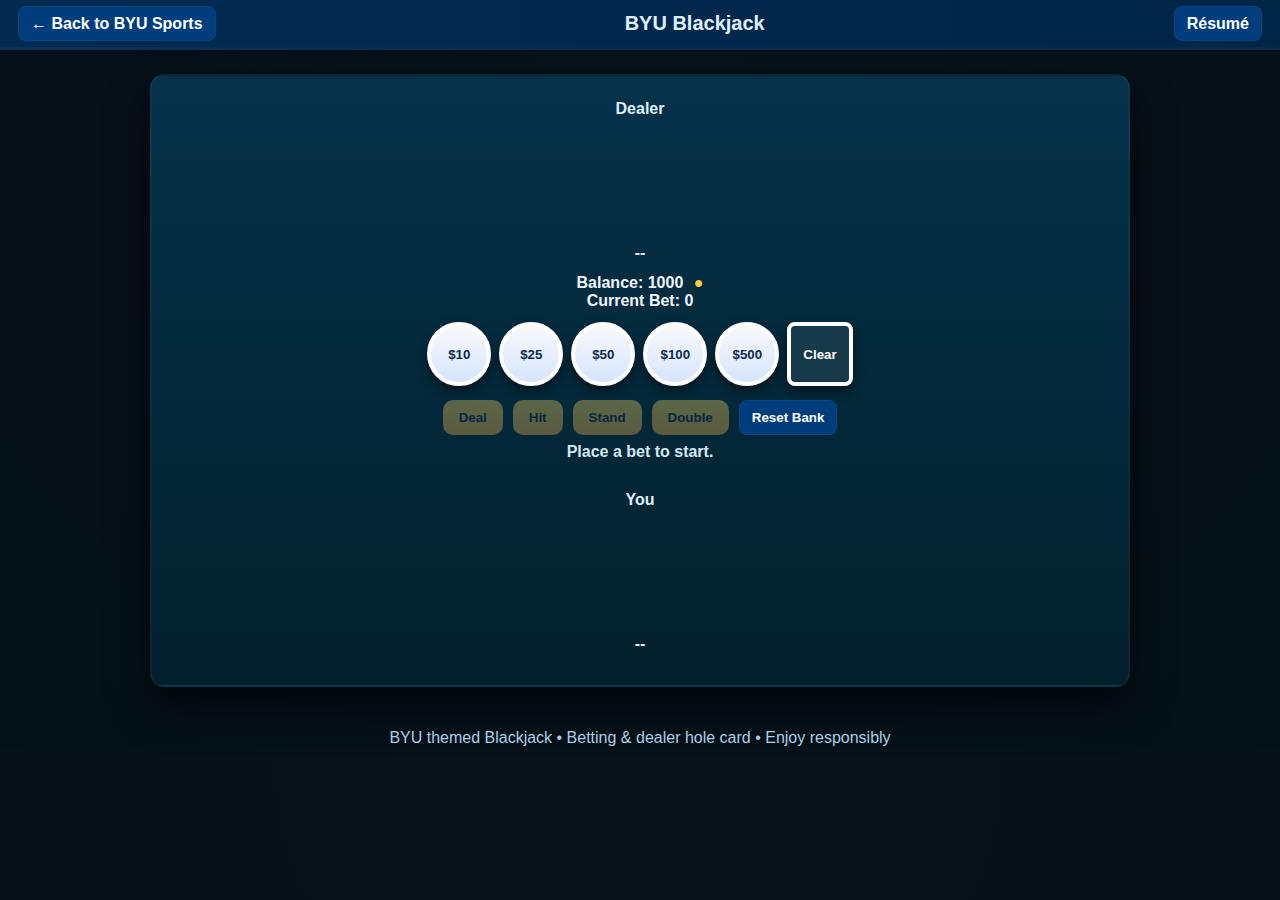
<file: blackjack.html>
<!DOCTYPE html>
<html lang="en">
<head>
  <meta charset="utf-8" />
  <meta name="viewport" content="width=device-width,initial-scale=1" />
  <title>BYU Blackjack — Casino + BYU Theme</title>
  <link rel="stylesheet" href="blackjack.css">
</head>
<body>
  <header class="topbar">
    <div class="left">
      <a href="index.html" class="small-btn">← Back to BYU Sports</a>
    </div>
    <div class="title">BYU Blackjack</div>
    <div class="right">
      <a href="professional-page-2.html" class="small-btn">Résumé</a>
    </div>
  </header>

  <main class="table-wrap">
    <!-- Table area -->
    <section class="table">
      <div class="dealer-area">
        <div class="label">Dealer</div>
        <div id="dealer-cards" class="card-row"></div>
        <div class="totals"><span id="dealer-total">--</span></div>
      </div>

      <div class="center-area">
        <div class="balance-box">
          <div>Balance: <strong id="balance">1000</strong> <span class="coin">●</span></div>
          <div>Current Bet: <strong id="currentBet">0</strong></div>
        </div>

        <div class="chips">
          <button class="chip" data-value="10">$10</button>
          <button class="chip" data-value="25">$25</button>
          <button class="chip" data-value="50">$50</button>
          <button class="chip" data-value="100">$100</button>
          <button class="chip" data-value="500">$500</button>
          <button class="chip clear" id="clearBet">Clear</button>
        </div>

        <div class="controls">
          <button id="dealBtn" class="big-btn" disabled>Deal</button>
          <button id="hitBtn" class="big-btn" disabled>Hit</button>
          <button id="standBtn" class="big-btn" disabled>Stand</button>
          <button id="doubleBtn" class="big-btn" disabled>Double</button>
          <button id="restartBtn" class="small-btn">Reset Bank</button>
        </div>

        <div id="message" class="message">Place a bet to start.</div>
      </div>

      <div class="player-area">
        <div class="label">You</div>
        <div id="player-cards" class="card-row"></div>
        <div class="totals"><span id="player-total">--</span></div>
      </div>
    </section>
  </main>

  <footer class="footer-note">
    <div>BYU themed Blackjack • Betting & dealer hole card • Enjoy responsibly</div>
  </footer>

<script>
/* Blackjack game logic with betting, dealer hole card, animations */
(() => {
  // DOM
  const balanceEl = document.getElementById('balance');
  const currentBetEl = document.getElementById('currentBet');
  const dealerCardsEl = document.getElementById('dealer-cards');
  const playerCardsEl = document.getElementById('player-cards');
  const dealerTotalEl = document.getElementById('dealer-total');
  const playerTotalEl = document.getElementById('player-total');
  const messageEl = document.getElementById('message');

  const chips = document.querySelectorAll('.chip');
  const clearBetBtn = document.getElementById('clearBet');
  const dealBtn = document.getElementById('dealBtn');
  const hitBtn = document.getElementById('hitBtn');
  const standBtn = document.getElementById('standBtn');
  const doubleBtn = document.getElementById('doubleBtn');
  const restartBtn = document.getElementById('restartBtn');

  // State
  let balance = 1000;
  let currentBet = 0;
  let deck = [];
  let playerHand = [];
  let dealerHand = [];
  let dealerHoleIndex = 1; // dealer's second card (face-down)
  let inRound = false;
  let canDouble = false;

  function updateUI() {
    balanceEl.textContent = balance;
    currentBetEl.textContent = currentBet;
    dealBtn.disabled = currentBet === 0 || inRound;
    hitBtn.disabled = !inRound;
    standBtn.disabled = !inRound;
    doubleBtn.disabled = !inRound || !canDouble || currentBet*2 > balance + currentBet; // can't double beyond bank
  }

  function createDeck() {
    const suits = ['♠','♥','♦','♣'];
    const values = ['A','2','3','4','5','6','7','8','9','10','J','Q','K'];
    deck = [];
    for (const s of suits) for (const v of values) deck.push({suit:s, value:v});
    // shuffle
    for (let i = deck.length-1; i>0; i--) {
      const j = Math.floor(Math.random()*(i+1));
      [deck[i],deck[j]] = [deck[j],deck[i]];
    }
  }

  function cardValue(card) {
    if (card.value === 'A') return 11;
    if (['K','Q','J'].includes(card.value)) return 10;
    return parseInt(card.value,10);
  }

  function calcTotal(hand) {
    let total = hand.reduce((sum,c)=>sum+cardValue(c),0);
    let aces = hand.filter(c=>c.value==='A').length;
    while (total>21 && aces>0) { total -=10; aces--; }
    return total;
  }

  function renderCard(card, faceDown=false) {
    const div = document.createElement('div');
    div.className = 'card';
    if (faceDown) {
      div.classList.add('card-back'); // BYU logo back
      // the back will be styled by CSS; include data for flipping
      div.dataset.back = 'true';
    } else {
      div.innerHTML = `<span class="card-val">${card.value}</span><span class="card-suit">${card.suit}</span>`;
    }
    return div;
  }

  function renderHands(revealDealer=false) {
    // player
    playerCardsEl.innerHTML = '';
    playerHand.forEach(c => playerCardsEl.appendChild(renderCard(c,false)));
    playerTotalEl.textContent = calcTotal(playerHand);

    // dealer
    dealerCardsEl.innerHTML = '';
    dealerHand.forEach((c, idx) => {
      // show hole card face down if still in round and not revealDealer
      const faceDown = (idx === dealerHoleIndex && !revealDealer && inRound);
      dealerCardsEl.appendChild(renderCard(c, faceDown));
    });
    if (revealDealer) {
      dealerTotalEl.textContent = calcTotal(dealerHand);
    } else {
      const firstVal = cardValue(dealerHand[0]);
      // if hole down, show partial or '?'
      dealerTotalEl.textContent = inRound ? `${firstVal} + ?` : calcTotal(dealerHand);
    }
  }

  function clearTable() {
    playerHand = [];
    dealerHand = [];
    dealerCardsEl.innerHTML = '';
    playerCardsEl.innerHTML = '';
    dealerTotalEl.textContent = '--';
    playerTotalEl.textContent = '--';
  }

  function placeBet(amount) {
    if (inRound) return;
    if (amount > balance) {
      flashMessage('Not enough balance');
      return;
    }
    currentBet += amount;
    balance -= amount;
    animateChip(amount);
    updateUI();
  }

  function animateChip(value) {
    // simple floating chip animation
    const chip = document.createElement('div');
    chip.className = 'chip-anim';
    chip.textContent = `$${value}`;
    document.body.appendChild(chip);
    const rect = document.querySelector('.center-area')?.getBoundingClientRect();
    chip.style.left = (window.innerWidth/2 - 40) + (Math.random()*60-30) + 'px';
    chip.style.top = (rect ? rect.top+50 : 200) + 'px';
    chip.animate([
      { transform: 'translateY(0) scale(1)', opacity:1 },
      { transform: 'translateY(-80px) scale(0.8)', opacity:0.6 }
    ], { duration: 900 }).onfinish = () => chip.remove();
  }

  function flashMessage(txt, timeout=1800) {
    messageEl.textContent = txt;
    messageEl.classList.add('visible');
    setTimeout(()=>{ messageEl.classList.remove('visible'); }, timeout);
  }

  // chip click handlers
  chips.forEach(c => c.addEventListener('click', (e) => {
    const v = parseInt(e.currentTarget.dataset.value,10);
    placeBet(v);
  }));
  clearBetBtn.addEventListener('click', ()=>{
    if (inRound) return;
    balance += currentBet;
    currentBet = 0;
    updateUI();
  });

  // Deal logic
  function deal() {
    if (currentBet === 0 || inRound) return;
    inRound = true;
    canDouble = true;
    createDeckIfNeeded();
    clearTable();

    // initial deal: player, dealer, player, dealer (dealer's second card is hole)
    playerHand.push(deck.pop());
    dealerHand.push(deck.pop());
    playerHand.push(deck.pop());
    dealerHand.push(deck.pop());

    renderHands(false);
    updateUI();

    // immediate blackjack checks
    const pTotal = calcTotal(playerHand);
    const dTotal = calcTotal(dealerHand);
    if (pTotal === 21) {
      // player blackjack
      setTimeout(()=>endRound('Blackjack! You win 1.5x', 'blackjack'), 800);
    } else {
      flashMessage('Your move: Hit, Stand, or Double');
    }
  }

  function createDeckIfNeeded() {
    if (!deck || deck.length < 15) createDeck();
  }

  function hit() {
    if (!inRound) return;
    playerHand.push(deck.pop());
    renderHands(false);
    canDouble = false; // double allowed only immediately after deal
    const total = calcTotal(playerHand);
    if (total > 21) {
      setTimeout(()=>endRound('Busted! Dealer wins.'), 400);
    }
  }

  function stand() {
    if (!inRound) return;
    // reveal dealer hole card then dealer draws to 17+
    revealDealerThenPlay();
  }

  function doubleDown() {
    if (!inRound || !canDouble) return;
    if (balance < currentBet) {
      flashMessage('Insufficient funds to double');
      return;
    }
    // take double bet
    balance -= currentBet;
    currentBet *= 2;
    // draw exactly one card to player and then stand
    playerHand.push(deck.pop());
    renderHands(false);
    setTimeout(()=> {
      if (calcTotal(playerHand) > 21) {
        endRound('Busted after double. Dealer wins.');
      } else {
        revealDealerThenPlay();
      }
    }, 450);
  }

  function revealDealerThenPlay() {
    // reveal hole card visually with flip animation
    inRound = false; // pause input until dealer finishes
    renderHands(true); // show hole face up
    // small timed dealer play
    setTimeout(()=> {
      // dealer draws until 17 or more
      while (calcTotal(dealerHand) < 17) {
        dealerHand.push(deck.pop());
      }
      renderHands(true);
      checkOutcome();
    }, 600);
  }

  function checkOutcome() {
    const p = calcTotal(playerHand);
    const d = calcTotal(dealerHand);
    if (p > 21) return endRound('You busted. Dealer wins.');
    if (d > 21) return endRound('Dealer busted. You win!');
    if (p > d) return endRound('You win!');
    if (d > p) return endRound('Dealer wins.');
    return endRound("Push (Tie).");
  }

  function endRound(msg, special) {
    // handle payouts: blackjack pays 1.5x plus original bet, win pays 2x (original+win),
    // push returns bet.
    let payoutText = '';
    if (special === 'blackjack') {
      const winnings = Math.floor(currentBet * 1.5);
      balance += currentBet + winnings;
      payoutText = ` (+$${winnings})`;
    } else if (msg.toLowerCase().includes('you win')) {
      const winnings = currentBet;
      balance += currentBet + winnings;
      payoutText = ` (+$${winnings})`;
    } else if (msg.toLowerCase().includes('push') || msg.toLowerCase().includes('tie')) {
      balance += currentBet; // return bet
      payoutText = ' (bet returned)';
    } else {
      // dealer wins => player loses bet
      payoutText = '';
    }

    messageEl.textContent = msg + payoutText;
    messageEl.classList.add('visible');
    // reveal dealer
    renderHands(true);

    // reset round after short delay
    setTimeout(()=> {
      currentBet = 0;
      inRound = false;
      canDouble = false;
      updateUI();
    }, 1800);
    updateUI();
  }

  function resetBank() {
    balance = 1000;
    currentBet = 0;
    inRound = false;
    createDeck();
    clearTable();
    updateUI();
    flashMessage('Bank reset to $1000');
  }

  // wiring
  dealBtn.addEventListener('click', deal);
  hitBtn.addEventListener('click', hit);
  standBtn.addEventListener('click', stand);
  doubleBtn.addEventListener('click', doubleDown);
  restartBtn.addEventListener('click', resetBank);

  // keyboard support
  window.addEventListener('keydown', (e)=>{
    if (e.key === 'h' || e.key === 'H') hit();
    if (e.key === 's' || e.key === 'S') stand();
    if (e.key === 'd' || e.key === 'D') doubleDown();
  });

  // init
  createDeck();
  updateUI();
})();
</script>
</body>
</html>
</file>
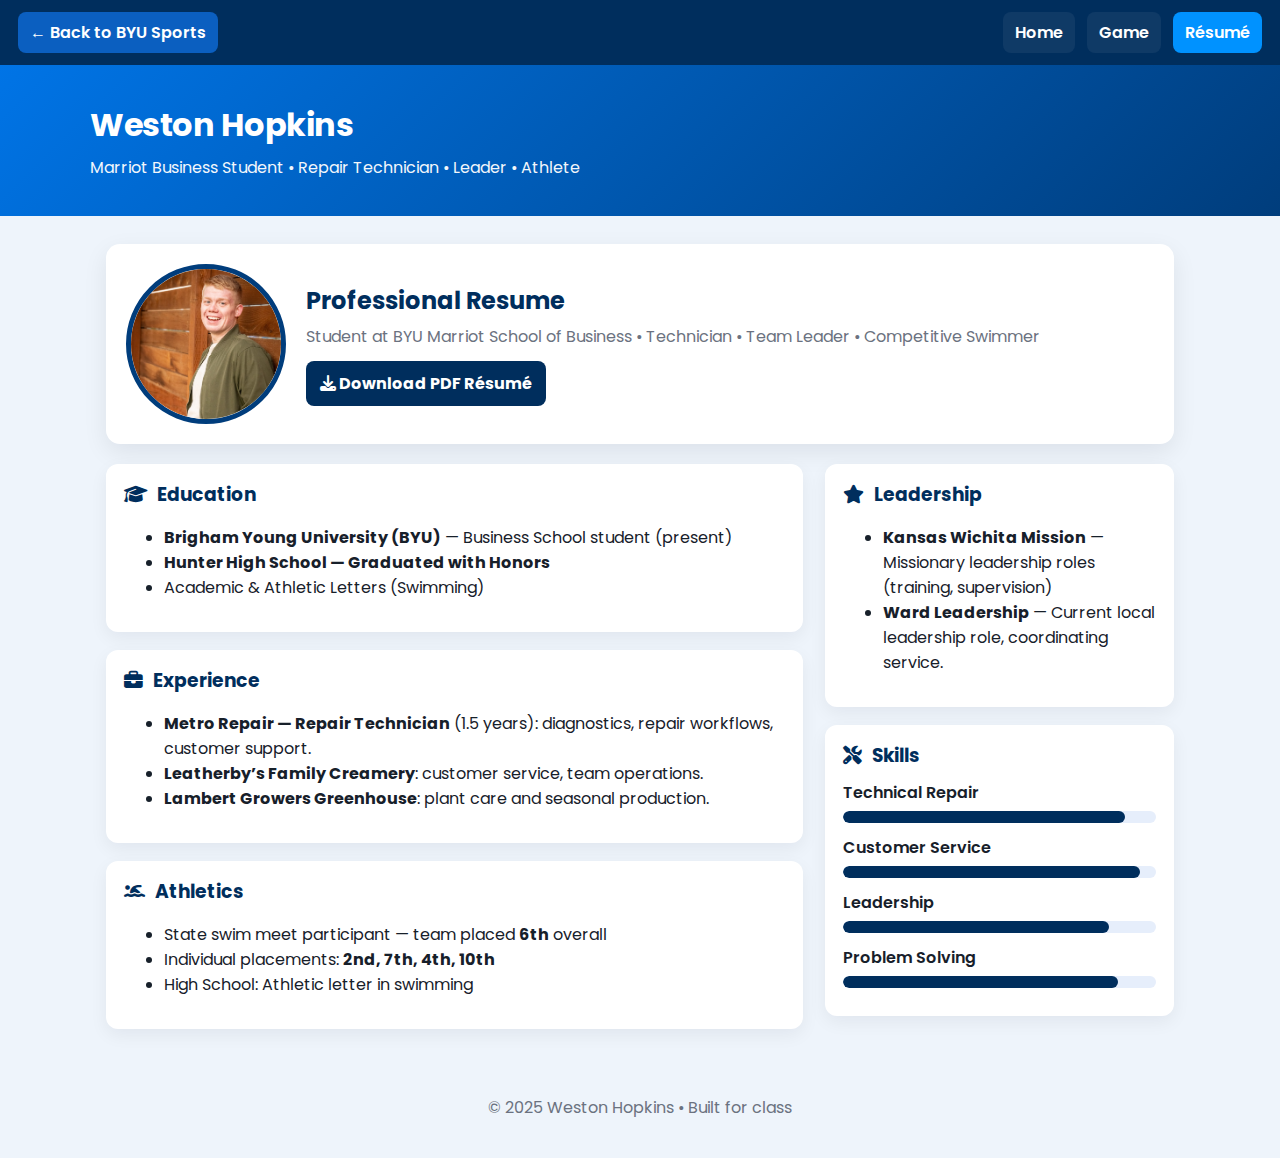
<file: professional-page-2.html>
<!DOCTYPE html>
<html lang="en">
<head>
  <meta charset="utf-8" />
  <meta name="viewport" content="width=device-width,initial-scale=1" />
  <title>Professional Résumé – Weston Hopkins</title>

  <!-- Link to the CSS file below -->
  <link rel="stylesheet" href="resume.css">
  <!-- Font -->
  <link href="https://fonts.googleapis.com/css2?family=Poppins:wght@300;400;600;700&display=swap" rel="stylesheet">
  <!-- Icons -->
  <link rel="stylesheet" href="https://cdnjs.cloudflare.com/ajax/libs/font-awesome/6.5.0/css/all.min.css">
</head>
<body>

  <!-- NAVIGATION -->
  <nav class="top-nav">
    <div class="nav-left">
      <a class="home-btn" href="index.html">← Back to BYU Sports</a>
    </div>

    <div class="nav-right">
      <a class="nav-link" href="index.html">Home</a>
      <a class="nav-link" href="blackjack.html">Game</a>
      <a class="nav-link active" href="professional-page-2.html">Résumé</a>
    </div>

    <!-- mobile menu toggle for narrow screens -->
    <button id="menuToggle" class="menu-toggle" aria-label="Toggle menu">☰</button>
  </nav>

  <!-- PAGE HEADER / HERO -->
  <header class="hero">
    <div class="hero-inner">
      <div class="hero-text">
        <h1>Weston Hopkins</h1>
        <p class="subtitle">Marriot Business Student • Repair Technician • Leader • Athlete</p>
      </div>
    </div>
  </header>

  <!-- RESUME CONTENT -->
  <main class="container">

    <!-- Profile card -->
    <section class="profile-card">
      <!-- tries headshot.jpg first; if that fails, uses fallback image (keeps your head visible) -->
      <img class="profile-pic" id="profilePic"
           src="headshot.JPG"
           alt="Weston Hopkins"
           onerror="this.onerror=null; this.src='13b3a1ca-e4db-4f05-bf2e-46a32422aa9f.JPG';">
      <div class="profile-info">
        <h2>Professional Resume</h2>
        <p class="lead">Student at BYU Marriot School of Business • Technician • Team Leader • Competitive Swimmer</p>

        <a class="download-btn" href="Resume.pdf" download>
          <i class="fa-solid fa-download"></i> Download PDF Résumé
        </a>
      </div>
    </section>

    <!-- Two-column responsive resume body -->
    <section class="resume-body">
      <div class="left-col">

        <div class="card">
          <h3><i class="fa-solid fa-graduation-cap"></i> Education</h3>
          <ul>
            <li><strong>Brigham Young University (BYU)</strong> — Business School student (present)</li>
            <li><strong>Hunter High School — Graduated with Honors</strong></li>
            <li>Academic & Athletic Letters (Swimming)</li>
          </ul>
        </div>

        <div class="card">
          <h3><i class="fa-solid fa-briefcase"></i> Experience</h3>
          <ul>
            <li><strong>Metro Repair — Repair Technician</strong> (1.5 years): diagnostics, repair workflows, customer support.</li>
            <li><strong>Leatherby’s Family Creamery</strong>: customer service, team operations.</li>
            <li><strong>Lambert Growers Greenhouse</strong>: plant care and seasonal production.</li>
          </ul>
        </div>

        <div class="card">
          <h3><i class="fa-solid fa-person-swimming"></i> Athletics</h3>
          <ul>
            <li>State swim meet participant — team placed <strong>6th</strong> overall</li>
            <li>Individual placements: <strong>2nd, 7th, 4th, 10th</strong></li>
            <li>High School: Athletic letter in swimming</li>
          </ul>
        </div>

      </div>

      <aside class="right-col">

        <div class="card">
          <h3><i class="fa-solid fa-star"></i> Leadership</h3>
          <ul>
            <li><strong>Kansas Wichita Mission</strong> — Missionary leadership roles (training, supervision)</li>
            <li><strong>Ward Leadership</strong> — Current local leadership role, coordinating service.</li>
          </ul>
        </div>

        <div class="card">
          <h3><i class="fa-solid fa-screwdriver-wrench"></i> Skills</h3>

          <div class="skill">
            <div class="skill-label">Technical Repair</div>
            <div class="skill-bar"><div style="width:90%"></div></div>
          </div>

          <div class="skill">
            <div class="skill-label">Customer Service</div>
            <div class="skill-bar"><div style="width:95%"></div></div>
          </div>

          <div class="skill">
            <div class="skill-label">Leadership</div>
            <div class="skill-bar"><div style="width:85%"></div></div>
          </div>

          <div class="skill">
            <div class="skill-label">Problem Solving</div>
            <div class="skill-bar"><div style="width:88%"></div></div>
          </div>

        </div>

      </aside>
    </section>

  </main>

  <footer class="site-footer">
    <p>© 2025 Weston Hopkins • Built for class</p>
  </footer>

  <!-- small script to toggle mobile nav -->
  <script>
    (function(){
      const menuBtn = document.getElementById('menuToggle');
      const navRight = document.querySelector('.nav-right');
      menuBtn.addEventListener('click', ()=> {
        navRight.classList.toggle('open');
      });
    })();
  </script>

</body>
</html>
</file>
<file: resume.css>
/* ===== resume.css - polished style, responsive nav, keeps photo visible ===== */

:root{
  --byu-blue: #002e5d;
  --accent: #0074e6;
  --muted: #6b7280;
  --card-bg: #ffffff;
  --page-bg: #eef4fb;
}

*{box-sizing:border-box}
body{
  margin:0;
  font-family: "Poppins", "Segoe UI", Arial, sans-serif;
  background: var(--page-bg);
  color:#17202a;
  -webkit-font-smoothing:antialiased;
}

/* NAV */
.top-nav{
  background:var(--byu-blue);
  display:flex;
  align-items:center;
  justify-content:space-between;
  gap:12px;
  padding:12px 18px;
  position:sticky;
  top:0;
  z-index:999;
}

.nav-left, .nav-right { display:flex; align-items:center; gap:12px; }

.home-btn{
  color:white;
  background:#0b5fc0;
  padding:8px 12px;
  border-radius:8px;
  text-decoration:none;
  font-weight:600;
}

.nav-right .nav-link{
  color:white;
  text-decoration:none;
  padding:8px 12px;
  border-radius:8px;
  background: rgba(255,255,255,0.06);
  font-weight:600;
}

.nav-right .nav-link:hover{ background: rgba(255,255,255,0.12); }
.nav-right .active{ background:#0092ff; }

/* mobile menu button */
.menu-toggle{
  display:none;
  background:transparent;
  color:white;
  border:0;
  font-size:20px;
  padding:6px 8px;
}

/* HERO */
.hero{
  padding:36px 16px;
  background: linear-gradient(135deg,#0074e6 0%, #003d7c 100%);
  color:white;
  text-align:left;
}
.hero-inner{ max-width:1100px; margin:0 auto; }
.hero h1{ margin:0; font-size:32px; letter-spacing:-0.5px; }
.subtitle{ margin:6px 0 0 0; opacity:0.95; }

/* LAYOUT */
.container{ max-width:1100px; margin:28px auto; padding:0 16px; }

/* PROFILE CARD */
.profile-card{
  background:var(--card-bg);
  border-radius:14px;
  padding:20px;
  display:flex;
  gap:20px;
  align-items:center;
  box-shadow:0 8px 24px rgba(3,12,30,0.08);
}

.profile-pic{
  width:160px;
  height:160px;
  border-radius:50%;
  object-fit:cover;
  object-position:top center; /* keeps head visible */
  border:5px solid #003d7c;
  flex-shrink:0;
}

.profile-info h2{ margin:0 0 6px 0; color:var(--byu-blue); }
.lead{ color:var(--muted); margin:6px 0 12px 0; }
.download-btn{
  display:inline-block;
  background:var(--byu-blue);
  color:white;
  padding:10px 14px;
  border-radius:8px;
  text-decoration:none;
  font-weight:700;
  transition:transform .18s ease, background .18s ease;
}
.download-btn:hover{ transform:translateY(-3px); background:var(--accent); }

/* RESUME BODY - 2 columns */
.resume-body{
  display:grid;
  grid-template-columns: 2fr 1fr;
  gap:22px;
  margin-top:20px;
}

.left-col, .right-col { display:flex; flex-direction:column; gap:18px; }

/* CARD */
.card{
  background:var(--card-bg);
  border-radius:12px;
  padding:16px 18px;
  box-shadow:0 6px 18px rgba(3,12,30,0.06);
}
.card h3{ margin:0 0 10px 0; color:var(--byu-blue); display:flex; gap:10px; align-items:center; }

/* skills */
.skill{ margin-bottom:12px; }
.skill-label{ font-weight:600; margin-bottom:6px; }
.skill-bar{ height:12px; background:#e6eefb; border-radius:999px; overflow:hidden; }
.skill-bar div{ height:100%; background:var(--byu-blue); border-radius:999px; }

/* FOOTER */
.site-footer{ text-align:center; padding:22px 0; color:var(--muted); margin-top:28px; }

/* RESPONSIVE */
@media (max-width:900px){
  .resume-body{ grid-template-columns: 1fr; }
  .hero h1{ font-size:26px; }
  .nav-right{ display:none; }
  .menu-toggle{ display:block; }
  .nav-right.open{ display:flex; position:absolute; right:12px; top:54px; background:var(--byu-blue); flex-direction:column; padding:10px; border-radius:10px; }
  .nav-right.open .nav-link{ margin:6px 0; width:170px; text-align:center; }
}
</file>
<file: blackjack.css>
/* blackjack.css — Casino Modern + BYU theme */

/* Basic reset */
*{box-sizing:border-box}
body {
  margin:0;
  font-family: "Segoe UI", Roboto, Arial, sans-serif;
  background: radial-gradient(circle at 50% 0%, #07121a 0%, #061018 50%, #041017 100%);
  color: #fff;
}

/* Topbar */
.topbar{
  display:flex;
  justify-content:space-between;
  align-items:center;
  padding:12px 18px;
  background: linear-gradient(90deg,#032b52,#002547);
  border-bottom: 3px solid rgba(255,255,255,0.03);
}
.topbar .title {
  font-weight:700;
  font-size:20px;
  color: #dfefff;
}
.small-btn {
  background: #003d7c;
  color: #fff;
  padding:8px 12px;
  border-radius:8px;
  text-decoration:none;
  font-weight:600;
  border: 1px solid rgba(255,255,255,0.04);
}
.small-btn:hover { transform: translateY(-2px); background:#0054b8; }

/* Table wrap */
.table-wrap{
  padding:24px;
  display:flex;
  justify-content:center;
  align-items:flex-start;
}

/* Table layout */
.table{
  width:980px;
  background: linear-gradient(#05324a, #02202b);
  border-radius:14px;
  padding:24px;
  box-shadow: 0 20px 40px rgba(0,0,0,0.6);
  border: 2px solid rgba(255,255,255,0.03);
}

/* Dealer & Player areas */
.dealer-area, .player-area {
  text-align:center;
  margin-bottom: 8px;
}
.label { font-weight:700; color:#dfefff; margin-bottom:8px; }

/* center area */
.center-area {
  text-align:center;
  margin:12px 0 20px 0;
}

/* balance box */
.balance-box {
  color:#f0f6ff;
  margin-bottom:10px;
  font-weight:600;
}
.balance-box .coin{ color: #ffcf33; margin-left:6px; }

/* chips */
.chips { margin:12px 0 14px 0; display:flex; gap:8px; justify-content:center; flex-wrap:wrap; }
.chip {
  background: linear-gradient(180deg,#f8f9fa,#d7e5ff);
  color: #0b2a51;
  font-weight:700;
  border-radius:50%;
  width:64px;
  height:64px;
  border: 4px solid #ffffff;
  cursor:pointer;
  transition: transform .15s ease;
  display:inline-flex;
  align-items:center;
  justify-content:center;
  box-shadow: 0 6px 12px rgba(0,0,0,0.45);
}
.chip:hover { transform: translateY(-6px) rotate(-6deg); }
.chip.clear {
  border-radius:8px;
  width:auto;
  padding:8px 12px;
  background: rgba(255,255,255,0.08);
  color:#fff;
}

/* big controls */
.controls { margin:12px 0 6px 0; display:flex; gap:10px; justify-content:center; flex-wrap:wrap; }
.big-btn {
  background: linear-gradient(180deg,#ffd966,#ffb84d);
  color: #0b2a51;
  border: none;
  padding:10px 16px;
  border-radius:10px;
  font-weight:800;
  cursor:pointer;
  box-shadow: 0 8px 18px rgba(0,0,0,0.5);
  transition: transform .14s ease, box-shadow .14s ease;
}
.big-btn:disabled { opacity:0.35; cursor:not-allowed; transform:none; box-shadow:none; }
.big-btn:hover:not(:disabled){ transform: translateY(-6px); }

/* message */
.message {
  margin-top:8px;
  color:#dff3ff;
  font-weight:700;
  min-height:28px;
  opacity:0.95;
}
.message.visible { animation: fadeMessage .8s ease; }

/* card row */
.card-row {
  display:flex;
  justify-content:center;
  gap:12px;
  margin: 6px 0 8px 0;
  min-height: 110px;
}

/* card style (front) */
.card {
  width:90px;
  height:130px;
  background:#fff;
  color:#03121a;
  border-radius:10px;
  display:flex;
  flex-direction:column;
  justify-content:space-between;
  padding:8px;
  box-shadow: 0 12px 30px rgba(0,0,0,0.6);
  transform-origin:center center;
  transition: transform .22s cubic-bezier(.2,.8,.2,1);
}
.card .card-val { font-weight:900; font-size:20px; }
.card .card-suit { font-size:22px; opacity:0.8; }

/* card back — BYU logo center */
.card-back {
  position:relative;
  background: linear-gradient(180deg,#002e5d,#003d7c);
  color:#fff;
  display:flex;
  align-items:center;
  justify-content:center;
  border: 3px solid rgba(255,255,255,0.06);
  overflow:hidden;
}
.card-back::before {
  content: 'Y';
  font-size:64px;
  font-weight:900;
  color:rgba(255,255,255,0.92);
  text-shadow: 0 3px 0 rgba(0,0,0,0.35);
  transform: rotate(-6deg);
}
/* decorative ring */
.card-back::after {
  content:'';
  position:absolute;
  width:70%;
  height:70%;
  border-radius:50%;
  border: 2px dashed rgba(255,255,255,0.06);
}

/* totals */
.totals { color:#dff3ff; font-weight:700; margin-top:6px; }

/* footer */
.footer-note { text-align:center; margin-top:18px; color: #a9cfe9; }

/* chip animation element */
.chip-anim {
  position:fixed;
  left:50%;
  top:50%;
  transform:translate(-50%,-50%);
  background: #ffd966;
  color:#002a4e;
  padding:6px 10px;
  border-radius:8px;
  font-weight:800;
  box-shadow:0 6px 12px rgba(0,0,0,0.6);
  pointer-events:none;
}

/* small screens */
@media (max-width: 720px) {
  .table{ width:95%; padding:16px;}
  .card { width:66px; height:96px; }
  .chip { width:52px; height:52px; font-size:14px; }
  .balance-box { font-size:14px; }
}

/* animations */
@keyframes fadeMessage { 0% { transform:translateY(6px); opacity:0; } 100% { transform:none; opacity:1; } }
</file>
